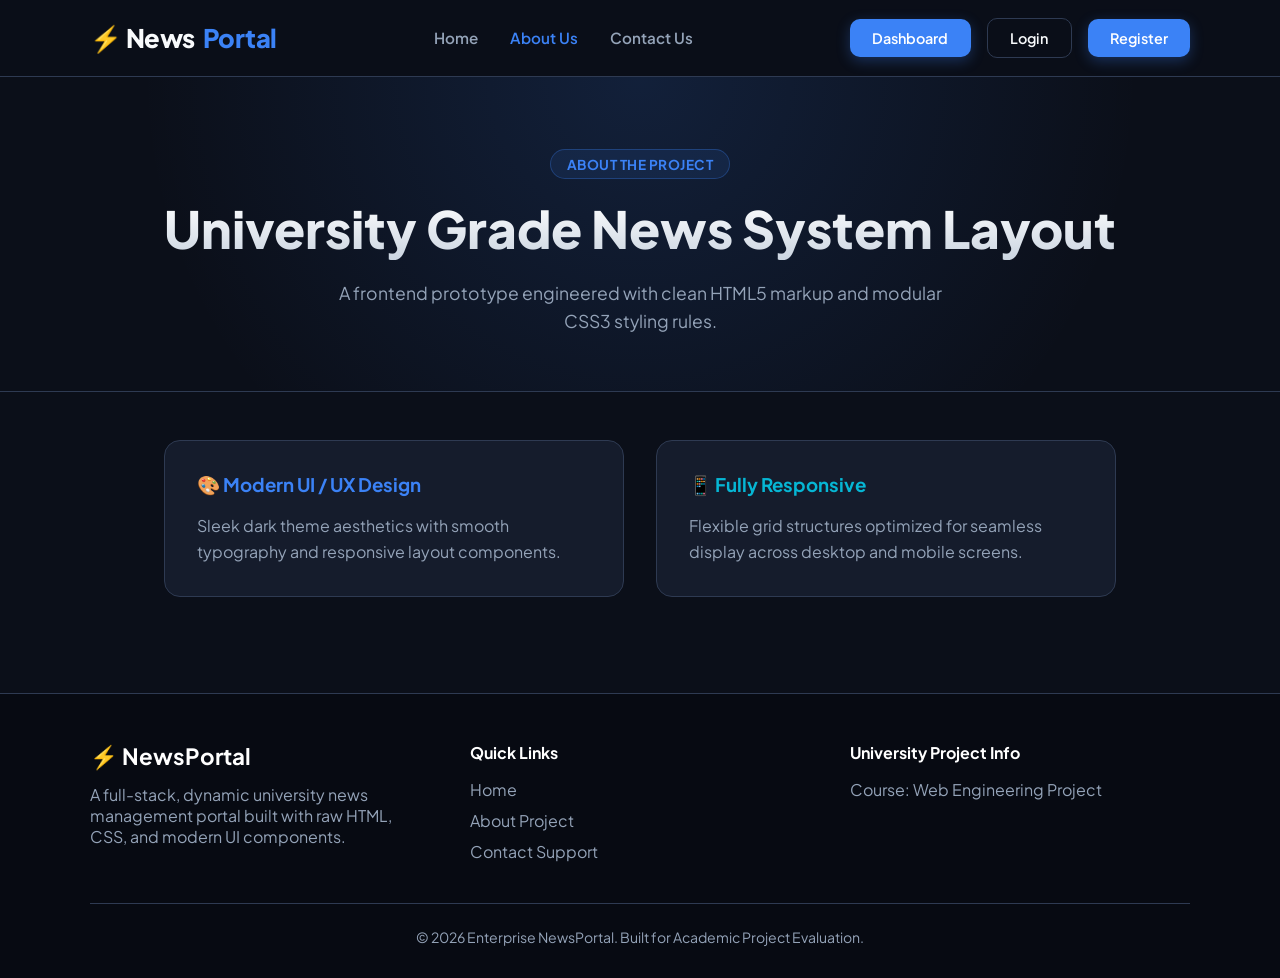
<file: frontend/about.html>
<!DOCTYPE html>
<html lang="en">
<head>
    <meta charset="UTF-8">
    <meta name="viewport" content="width=device-width, initial-scale=1.0">
    <title>About Us | NewsPortal</title>
    <link rel="stylesheet" href="style.css">
</head>
<body>
    <nav class="navbar">
        <a href="index.html" class="logo">⚡ News<span>Portal</span></a>
        <ul class="nav-menu">
            <li><a href="index.html">Home</a></li>
            <li><a href="about.html" class="active">About Us</a></li>
            <li><a href="contact.html">Contact Us</a></li>
        </ul>
        <div class="nav-actions">
            <a href="admin.html" class="btn btn-primary">Dashboard</a>
            <a href="login.html" class="btn btn-outline">Login</a>
            <a href="register.html" class="btn btn-primary">Register</a>
        </div>
    </nav>
    <header class="hero">
        <span class="hero-tag">About The Project</span>
        <h1>University Grade News System Layout</h1>
        <p>A frontend prototype engineered with clean HTML5 markup and modular CSS3 styling rules.</p>
    </header>
    <div class="container" style="max-width: 1000px;">
        <div style="display: grid; grid-template-columns: repeat(auto-fit, minmax(280px, 1fr)); gap: 2rem; margin-bottom: 3rem;">
            <div class="card" style="padding: 2rem;">
                <h3 style="color: var(--primary); margin-bottom: 1rem;">🎨 Modern UI / UX Design</h3>
                <p style="color: var(--text-muted); line-height: 1.6;">Sleek dark theme aesthetics with smooth typography and responsive layout components.</p>
            </div>
            <div class="card" style="padding: 2rem;">
                <h3 style="color: var(--accent); margin-bottom: 1rem;">📱 Fully Responsive</h3>
                <p style="color: var(--text-muted); line-height: 1.6;">Flexible grid structures optimized for seamless display across desktop and mobile screens.</p>
            </div>
        </div>
    </div>
    <footer>
        <div class="footer-content">
            <div class="footer-brand">
                <h3>⚡ NewsPortal</h3>
                <p>A full-stack, dynamic university news management portal built with raw HTML, CSS, and modern UI components.</p>
            </div>
            <div class="footer-links">
                <h4>Quick Links</h4>
                <ul>
                    <li><a href="index.html">Home</a></li>
                    <li><a href="about.html">About Project</a></li>
                    <li><a href="contact.html">Contact Support</a></li>
                </ul>
            </div>
            <div class="footer-contact">
                <h4>University Project Info</h4>
                <p>Course: Web Engineering Project</p>
            </div>
        </div>
        <div class="footer-bottom">
            <p>&copy; 2026 Enterprise NewsPortal. Built for Academic Project Evaluation.</p>
        </div>
    </footer>
</body>
</html>
</file>
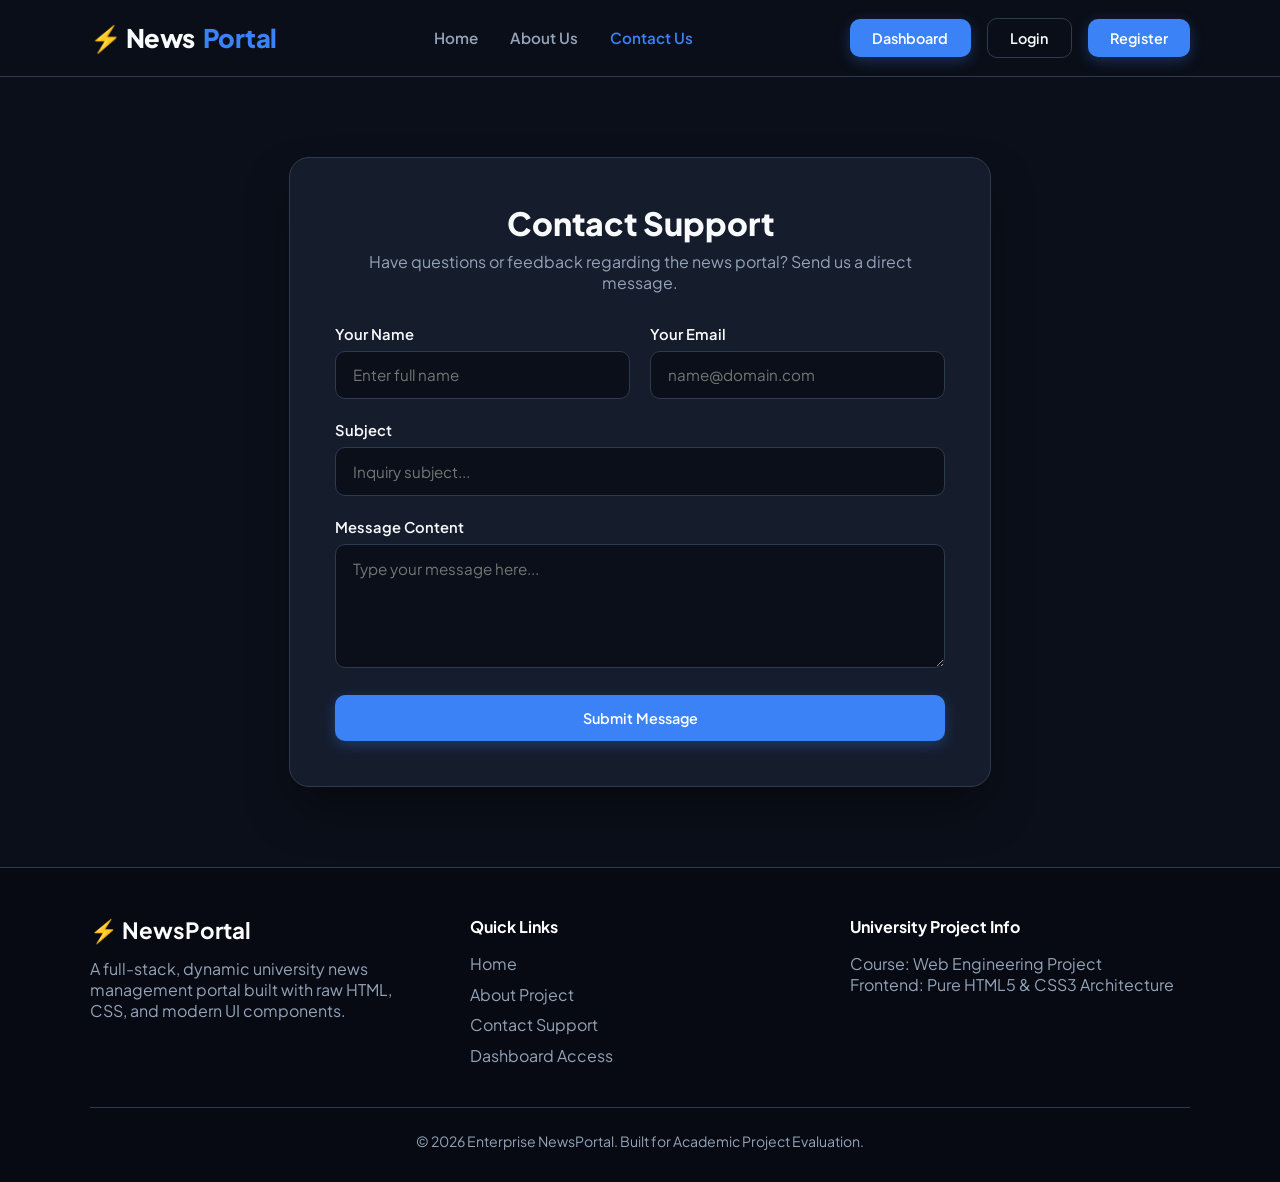
<file: frontend/contact.html>
<!DOCTYPE html>
<html lang="en">
<head>
    <meta charset="UTF-8">
    <meta name="viewport" content="width=device-width, initial-scale=1.0">
    <title>Contact Us | NewsPortal</title>
    <link rel="stylesheet" href="style.css">
</head>
<body>
    <nav class="navbar">
        <a href="index.html" class="logo">⚡ News<span>Portal</span></a>
        <ul class="nav-menu">
            <li><a href="index.html">Home</a></li>
            <li><a href="about.html">About Us</a></li>
            <li><a href="contact.html" class="active">Contact Us</a></li>
        </ul>
        <div class="nav-actions">
            <a href="admin.html" class="btn btn-primary">Dashboard</a>
            <a href="login.html" class="btn btn-outline">Login</a>
            <a href="register.html" class="btn btn-primary">Register</a>
        </div>
    </nav>

    <div class="container" style="max-width: 750px;">
        <div class="auth-card" style="max-width: 100%;">
            <h2 style="font-size: 2rem; font-weight: 800; text-align: center; margin-bottom: 0.5rem;">Contact Support</h2>
            <p style="text-align: center; color: var(--text-muted); margin-bottom: 2rem;">Have questions or feedback regarding the news portal? Send us a direct message.</p>

            <form action="#" method="GET">
                <div style="display: grid; grid-template-columns: 1fr 1fr; gap: 1.2rem;">
                    <div class="form-group">
                        <label>Your Name</label>
                        <input type="text" class="form-control" placeholder="Enter full name" required>
                    </div>
                    <div class="form-group">
                        <label>Your Email</label>
                        <input type="email" class="form-control" placeholder="name@domain.com" required>
                    </div>
                </div>
                <div class="form-group">
                    <label>Subject</label>
                    <input type="text" class="form-control" placeholder="Inquiry subject..." required>
                </div>
                <div class="form-group">
                    <label>Message Content</label>
                    <textarea class="form-control" rows="5" placeholder="Type your message here..." required></textarea>
                </div>
                <button type="submit" class="btn btn-primary" style="width: 100%; justify-content: center; padding: 0.9rem;">Submit Message</button>
            </form>
        </div>
    </div>

    <footer>
        <div class="footer-content">
            <div class="footer-brand">
                <h3>⚡ NewsPortal</h3>
                <p>A full-stack, dynamic university news management portal built with raw HTML, CSS, and modern UI components.</p>
            </div>
            <div class="footer-links">
                <h4>Quick Links</h4>
                <ul>
                    <li><a href="index.html">Home</a></li>
                    <li><a href="about.html">About Project</a></li>
                    <li><a href="contact.html">Contact Support</a></li>
                    <li><a href="admin.html">Dashboard Access</a></li>
                </ul>
            </div>
            <div class="footer-contact">
                <h4>University Project Info</h4>
                <p>Course: Web Engineering Project</p>
                <p>Frontend: Pure HTML5 & CSS3 Architecture</p>
            </div>
        </div>
        <div class="footer-bottom">
            <p>&copy; 2026 Enterprise NewsPortal. Built for Academic Project Evaluation.</p>
        </div>
    </footer>
</body>
</html>
</file>
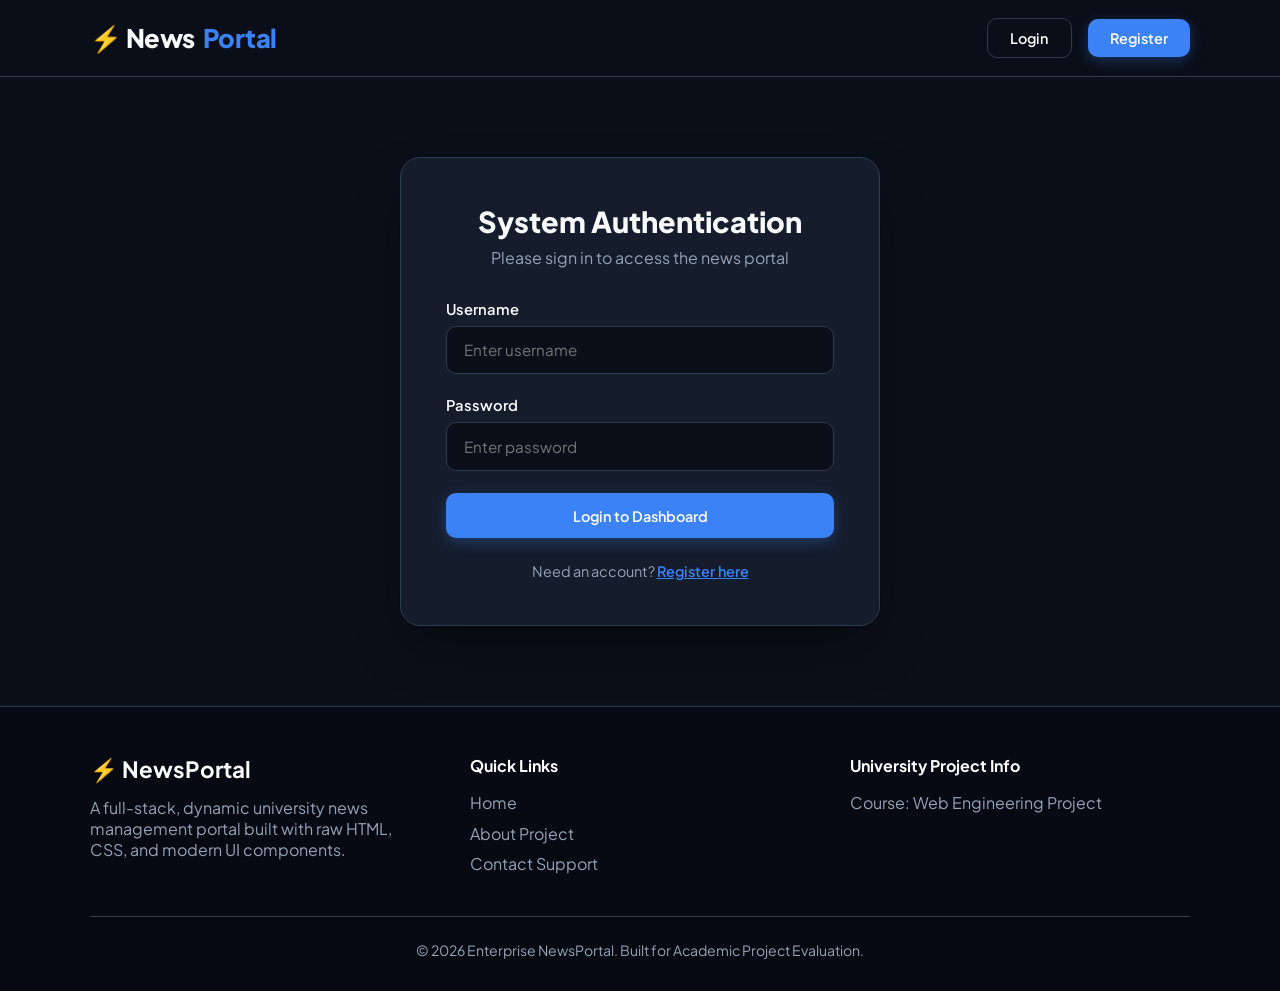
<file: frontend/login.html>
<!DOCTYPE html>
<html lang="en">
<head>
    <meta charset="UTF-8">
    <meta name="viewport" content="width=device-width, initial-scale=1.0">
    <title>Login | NewsPortal</title>
    <link rel="stylesheet" href="style.css">
</head>
<body>
    <nav class="navbar">
        <a href="index.html" class="logo">⚡ News<span>Portal</span></a>
        <div class="nav-actions">
            <a href="login.html" class="btn btn-outline">Login</a>
            <a href="register.html" class="btn btn-primary">Register</a>
        </div>
    </nav>
    <div class="container">
        <div class="auth-card">
            <h2 style="font-size: 1.8rem; font-weight: 800; text-align: center; margin-bottom: 0.5rem;">System Authentication</h2>
            <p style="text-align: center; color: var(--text-muted); margin-bottom: 2rem;">Please sign in to access the news portal</p>

            <form action="admin.html" method="GET">
                <div class="form-group">
                    <label>Username</label>
                    <input type="text" class="form-control" placeholder="Enter username" required>
                </div>
                <div class="form-group">
                    <label>Password</label>
                    <input type="password" class="form-control" placeholder="Enter password" required>
                </div>
                <button type="submit" class="btn btn-primary" style="width: 100%; justify-content: center; padding: 0.85rem;">Login to Dashboard</button>
            </form>
            <p style="margin-top: 1.5rem; text-align: center; color: var(--text-muted); font-size: 0.9rem;">Need an account? <a href="register.html" style="color: var(--primary); font-weight: 600;">Register here</a></p>
        </div>
    </div>
    <footer>
        <div class="footer-content">
            <div class="footer-brand">
                <h3>⚡ NewsPortal</h3>
                <p>A full-stack, dynamic university news management portal built with raw HTML, CSS, and modern UI components.</p>
            </div>
            <div class="footer-links">
                <h4>Quick Links</h4>
                <ul>
                    <li><a href="index.html">Home</a></li>
                    <li><a href="about.html">About Project</a></li>
                    <li><a href="contact.html">Contact Support</a></li>
                </ul>
            </div>
            <div class="footer-contact">
                <h4>University Project Info</h4>
                <p>Course: Web Engineering Project</p>
            </div>
        </div>
        <div class="footer-bottom">
            <p>&copy; 2026 Enterprise NewsPortal. Built for Academic Project Evaluation.</p>
        </div>
    </footer>
</body>
</html>
</file>
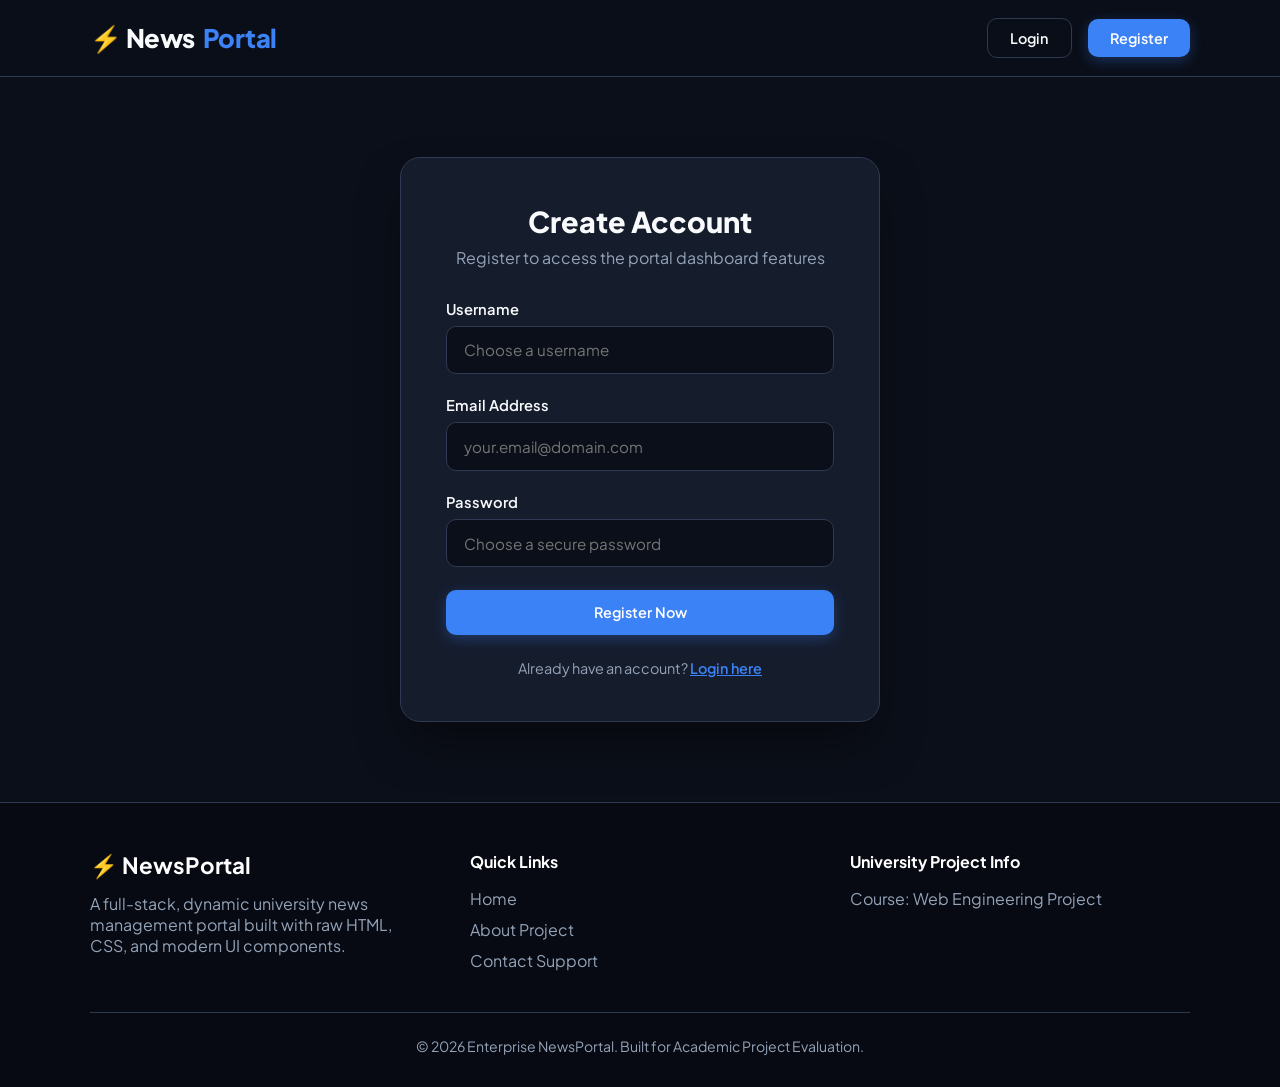
<file: frontend/register.html>
<!DOCTYPE html>
<html lang="en">
<head>
    <meta charset="UTF-8">
    <meta name="viewport" content="width=device-width, initial-scale=1.0">
    <title>Register | NewsPortal</title>
    <link rel="stylesheet" href="style.css">
</head>
<body>
    <nav class="navbar">
        <a href="index.html" class="logo">⚡ News<span>Portal</span></a>
        <div class="nav-actions">
            <a href="login.html" class="btn btn-outline">Login</a>
            <a href="register.html" class="btn btn-primary">Register</a>
        </div>
    </nav>
    <div class="container">
        <div class="auth-card">
            <h2 style="font-size: 1.8rem; font-weight: 800; text-align: center; margin-bottom: 0.5rem;">Create Account</h2>
            <p style="text-align: center; color: var(--text-muted); margin-bottom: 2rem;">Register to access the portal dashboard features</p>

            <form action="login.html" method="GET">
                <div class="form-group">
                    <label>Username</label>
                    <input type="text" class="form-control" placeholder="Choose a username" required>
                </div>
                <div class="form-group">
                    <label>Email Address</label>
                    <input type="email" class="form-control" placeholder="your.email@domain.com" required>
                </div>
                <div class="form-group">
                    <label>Password</label>
                    <input type="password" class="form-control" placeholder="Choose a secure password" required>
                </div>
                <button type="submit" class="btn btn-primary" style="width: 100%; justify-content: center; padding: 0.85rem;">Register Now</button>
            </form>
            <p style="margin-top: 1.5rem; text-align: center; color: var(--text-muted); font-size: 0.9rem;">Already have an account? <a href="login.html" style="color: var(--primary); font-weight: 600;">Login here</a></p>
        </div>
    </div>
    <footer>
        <div class="footer-content">
            <div class="footer-brand">
                <h3>⚡ NewsPortal</h3>
                <p>A full-stack, dynamic university news management portal built with raw HTML, CSS, and modern UI components.</p>
            </div>
            <div class="footer-links">
                <h4>Quick Links</h4>
                <ul>
                    <li><a href="index.html">Home</a></li>
                    <li><a href="about.html">About Project</a></li>
                    <li><a href="contact.html">Contact Support</a></li>
                </ul>
            </div>
            <div class="footer-contact">
                <h4>University Project Info</h4>
                <p>Course: Web Engineering Project</p>
            </div>
        </div>
        <div class="footer-bottom">
            <p>&copy; 2026 Enterprise NewsPortal. Built for Academic Project Evaluation.</p>
        </div>
    </footer>
</body>
</html>
</file>
<file: frontend/style.css>
@import url('https://fonts.googleapis.com/css2?family=Plus+Jakarta+Sans:wght@300;400;500;600;700;800&display=swap');

:root {
    --primary: #3b82f6;
    --primary-hover: #2563eb;
    --bg-dark: #0b0f19;
    --bg-card: #151c2c;
    --bg-surface: #1e293b;
    --border: #2e3a52;
    --text-main: #f8fafc;
    --text-muted: #94a3b8;
    --accent: #06b6d4;
    --danger: #ef4444;
    --success: #10b981;
}

* {
    margin: 0;
    padding: 0;
    box-sizing: border-box;
    font-family: 'Plus Jakarta Sans', sans-serif;
}

body {
    background-color: var(--bg-dark);
    color: var(--text-main);
    min-height: 100vh;
    display: flex;
    flex-direction: column;
}

/* NAVBAR */
.navbar {
    background: rgba(11, 15, 25, 0.95);
    backdrop-filter: blur(16px);
    border-bottom: 1px solid var(--border);
    padding: 1.1rem 7%;
    display: flex;
    justify-content: space-between;
    align-items: center;
    position: sticky;
    top: 0;
    z-index: 1000;
}

.logo {
    font-size: 1.6rem;
    font-weight: 800;
    color: var(--text-main);
    text-decoration: none;
    display: flex;
    align-items: center;
    gap: 8px;
    letter-spacing: -0.5px;
}

.logo span {
    color: var(--primary);
}

.nav-menu {
    display: flex;
    gap: 2rem;
    align-items: center;
    list-style: none;
}

.nav-menu a {
    color: var(--text-muted);
    text-decoration: none;
    font-weight: 600;
    font-size: 0.95rem;
    transition: all 0.25s ease;
}

.nav-menu a:hover, .nav-menu a.active {
    color: var(--primary);
}

.nav-actions {
    display: flex;
    align-items: center;
    gap: 1rem;
}

/* BUTTONS */
.btn {
    padding: 0.65rem 1.4rem;
    border-radius: 10px;
    font-weight: 600;
    font-size: 0.9rem;
    text-decoration: none;
    cursor: pointer;
    border: none;
    transition: all 0.3s cubic-bezier(0.4, 0, 0.2, 1);
    display: inline-flex;
    align-items: center;
    gap: 6px;
}

.btn-primary {
    background: var(--primary);
    color: #ffffff;
    box-shadow: 0 4px 14px rgba(59, 130, 246, 0.3);
}

.btn-primary:hover {
    background: var(--primary-hover);
    transform: translateY(-2px);
}

.btn-outline {
    border: 1px solid var(--border);
    color: var(--text-main);
    background: transparent;
}

.btn-outline:hover {
    background: var(--bg-surface);
    border-color: var(--primary);
}

.btn-danger {
    background: var(--danger);
    color: white;
}

.btn-danger:hover {
    background: #dc2626;
}

/* HERO SECTION */
.hero {
    background: radial-gradient(circle at top, rgba(59, 130, 246, 0.15) 0%, transparent 70%);
    padding: 4.5rem 7% 3.5rem 7%;
    text-align: center;
    border-bottom: 1px solid var(--border);
}

.hero-tag {
    display: inline-block;
    padding: 0.35rem 1rem;
    background: rgba(59, 130, 246, 0.1);
    color: var(--primary);
    border: 1px solid rgba(59, 130, 246, 0.3);
    border-radius: 20px;
    font-size: 0.85rem;
    font-weight: 700;
    margin-bottom: 1.2rem;
    text-transform: uppercase;
    letter-spacing: 0.5px;
}

.hero h1 {
    font-size: 3.2rem;
    font-weight: 800;
    margin-bottom: 1.2rem;
    line-height: 1.2;
    background: linear-gradient(180deg, #ffffff 0%, #cbd5e1 100%);
    -webkit-background-clip: text;
    -webkit-text-fill-color: transparent;
}

.hero p {
    color: var(--text-muted);
    font-size: 1.1rem;
    max-width: 650px;
    margin: 0 auto;
    line-height: 1.6;
}

/* SEARCH & CATEGORY BAR */
.filter-bar {
    display: flex;
    justify-content: space-between;
    align-items: center;
    gap: 1.5rem;
    margin-bottom: 2.5rem;
    flex-wrap: wrap;
}

.category-pills {
    display: flex;
    gap: 0.6rem;
    flex-wrap: wrap;
}

.pill {
    padding: 0.5rem 1.2rem;
    border-radius: 30px;
    background: var(--bg-card);
    border: 1px solid var(--border);
    color: var(--text-muted);
    text-decoration: none;
    font-size: 0.88rem;
    font-weight: 600;
    transition: all 0.25s ease;
}

.pill:hover, .pill.active {
    background: var(--primary);
    color: white;
    border-color: var(--primary);
}

.search-form {
    display: flex;
    gap: 0.5rem;
}

.search-input {
    padding: 0.55rem 1rem;
    border-radius: 8px;
    background: var(--bg-card);
    border: 1px solid var(--border);
    color: white;
    font-size: 0.9rem;
}

.search-input:focus {
    outline: none;
    border-color: var(--primary);
}

/* LAYOUT CONTAINER */
.container {
    max-width: 1280px;
    margin: 3rem auto;
    padding: 0 1.5rem;
    flex: 1;
    width: 100%;
}

/* GRID LAYOUT */
.grid {
    display: grid;
    grid-template-columns: repeat(auto-fill, minmax(350px, 1fr));
    gap: 2rem;
}

.card {
    background: var(--bg-card);
    border: 1px solid var(--border);
    border-radius: 16px;
    overflow: hidden;
    transition: all 0.35s ease;
    display: flex;
    flex-direction: column;
}

.card:hover {
    transform: translateY(-8px);
    border-color: var(--primary);
    box-shadow: 0 20px 30px -10px rgba(0, 0, 0, 0.6);
}

.card-img-wrapper {
    position: relative;
    width: 100%;
    height: 220px;
    overflow: hidden;
}

.card-img {
    width: 100%;
    height: 100%;
    object-fit: cover;
    transition: transform 0.5s ease;
}

.card:hover .card-img {
    transform: scale(1.06);
}

.card-body {
    padding: 1.6rem;
    display: flex;
    flex-direction: column;
    flex: 1;
}

.badge {
    background: rgba(59, 130, 246, 0.15);
    color: var(--accent);
    padding: 0.3rem 0.8rem;
    border-radius: 20px;
    font-size: 0.75rem;
    font-weight: 700;
    text-transform: uppercase;
    width: fit-content;
    margin-bottom: 0.9rem;
    letter-spacing: 0.5px;
}

.card-title {
    font-size: 1.35rem;
    font-weight: 700;
    margin-bottom: 0.8rem;
    color: var(--text-main);
    line-height: 1.4;
}

.card-title a {
    color: inherit;
    text-decoration: none;
}

.card-title a:hover {
    color: var(--primary);
}

.card-text {
    color: var(--text-muted);
    font-size: 0.95rem;
    line-height: 1.6;
    margin-bottom: 1.5rem;
    flex: 1;
}

.card-meta {
    display: flex;
    justify-content: space-between;
    align-items: center;
    font-size: 0.85rem;
    color: var(--text-muted);
    border-top: 1px solid var(--border);
    padding-top: 1.1rem;
}

.card-meta a {
    color: var(--primary);
    font-weight: 700;
    text-decoration: none;
}

/* FORMS & TABLES */
.auth-card {
    max-width: 480px;
    margin: 2rem auto;
    background: var(--bg-card);
    padding: 2.8rem;
    border-radius: 20px;
    border: 1px solid var(--border);
    box-shadow: 0 25px 50px -12px rgba(0, 0, 0, 0.5);
}

.form-group {
    margin-bottom: 1.4rem;
}

.form-group label {
    display: block;
    margin-bottom: 0.5rem;
    font-weight: 600;
    font-size: 0.92rem;
    color: var(--text-main);
}

.form-control {
    width: 100%;
    padding: 0.85rem 1.1rem;
    border-radius: 10px;
    background: var(--bg-dark);
    border: 1px solid var(--border);
    color: var(--text-main);
    font-size: 0.95rem;
    transition: border-color 0.25s ease;
}

.form-control:focus {
    outline: none;
    border-color: var(--primary);
}

.table-responsive {
    overflow-x: auto;
    border-radius: 12px;
    border: 1px solid var(--border);
    margin-top: 1.5rem;
}

table {
    width: 100%;
    border-collapse: collapse;
    background: var(--bg-card);
}

th, td {
    padding: 1.1rem 1.4rem;
    text-align: left;
    border-bottom: 1px solid var(--border);
}

th {
    background: rgba(15, 23, 42, 0.8);
    color: var(--text-muted);
    font-weight: 700;
    font-size: 0.88rem;
    text-transform: uppercase;
}

/* FOOTER */
footer {
    background: #070a12;
    border-top: 1px solid var(--border);
    padding: 3rem 7% 2rem 7%;
    color: var(--text-muted);
    margin-top: auto;
}

.footer-content {
    display: grid;
    grid-template-columns: repeat(auto-fit, minmax(250px, 1fr));
    gap: 2.5rem;
    margin-bottom: 2rem;
}

.footer-brand h3 {
    font-size: 1.4rem;
    color: white;
    margin-bottom: 0.8rem;
}

.footer-links h4, .footer-contact h4 {
    color: white;
    margin-bottom: 1rem;
    font-size: 1rem;
}

.footer-links ul {
    list-style: none;
}

.footer-links li {
    margin-bottom: 0.6rem;
}

.footer-links a {
    color: var(--text-muted);
    text-decoration: none;
}

.footer-links a:hover {
    color: var(--primary);
}

.footer-bottom {
    text-align: center;
    border-top: 1px solid var(--border);
    padding-top: 1.5rem;
    font-size: 0.88rem;
}
</file>
